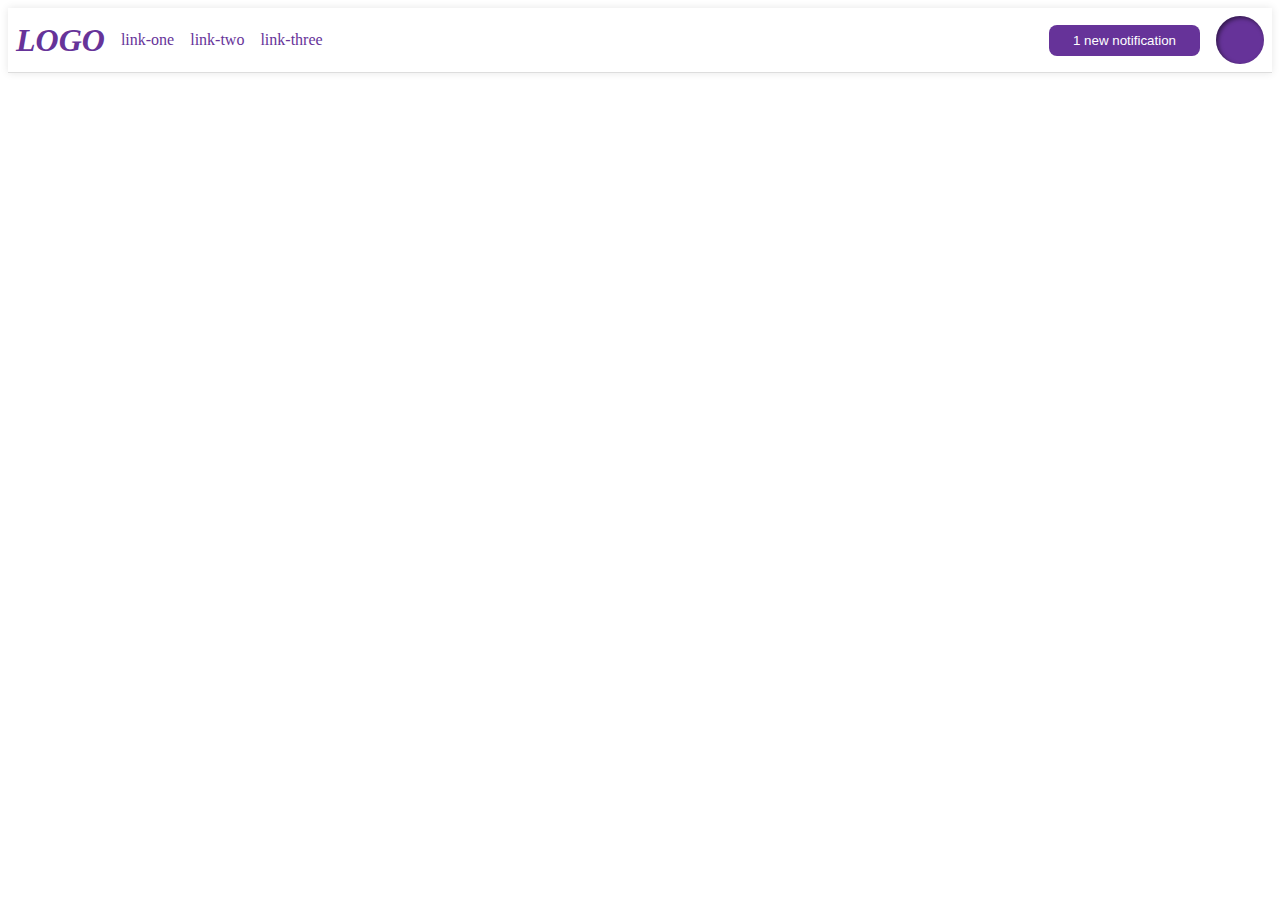
<file: flex-3/index.html>
<!DOCTYPE html>
<html lang="en">
  <head>
    <meta charset="UTF-8">
    <meta http-equiv="X-UA-Compatible" content="IE=edge">
    <meta name="viewport" content="width=device-width, initial-scale=1.0">
    <title>Flex Header 2</title>
    <link rel="stylesheet" href="styles.css">
  </head>
  <body>
    <div class="header">
      <div class="left">
        <div class="logo">
          LOGO
        </div>
        <ul class="links">
          <li><a href="google.com">link-one</a></li>
          <li><a href="google.com">link-two</a></li>
          <li><a href="google.com">link-three</a></li>
        </ul>
      </div>
      <div class="right">
        <button class="notifications">
          1 new notification
        </button>
        <div class="profile-image"></div>
      </div>
    </div>
  </body>
</html>
</file>
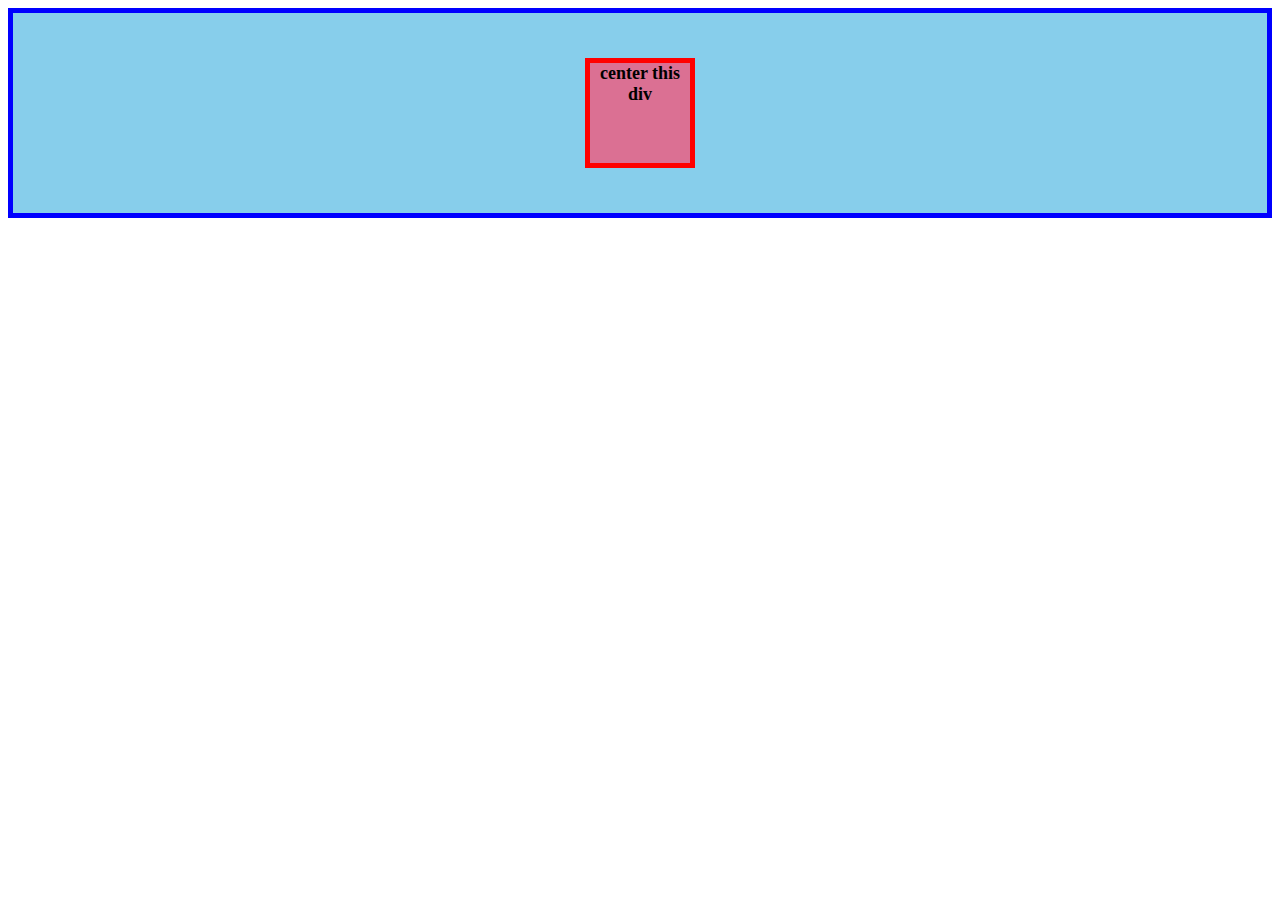
<file: flex_1/index.html>
<!DOCTYPE html>
<html lang='en'>
  <head>
    <meta charset='UTF-8'/>
    <title>Some Web Page</title>
    <link rel='stylesheet' href='styles.css'/>
  </head>
  <body>
    
    <div class="parent">
        <div class="child">center this div</div>
      </div>
    

  </body>
</html>
</file>
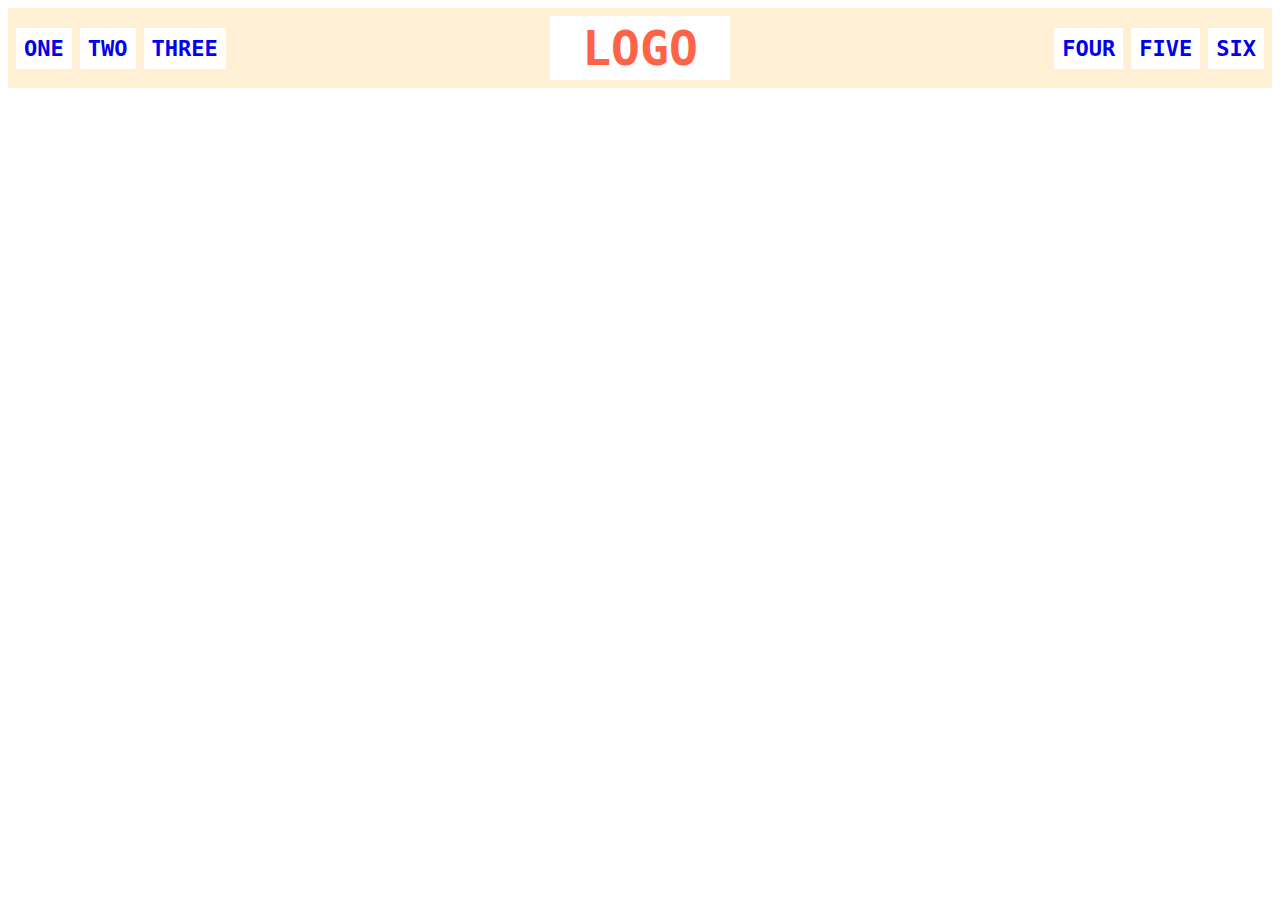
<file: flex_2/index.html>
<!DOCTYPE html>
<html lang="en">
  <head>
    <meta charset="UTF-8">
    <meta http-equiv="X-UA-Compatible" content="IE=edge">
    <meta name="viewport" content="width=device-width, initial-scale=1.0">
    <title>Flex Header</title>
    <link rel="stylesheet" href="styles.css">
  </head>
  <body>
    <div class="header">
      <div class="left-links">
        <ul>
          <li><a href="#">ONE</a></li>
          <li><a href="#">TWO</a></li>
          <li><a href="#">THREE</a></li>
        </ul>
      </div>
      <div class="logo">LOGO</div>
      <div class="right-links">
        <ul>
          <li><a href="#">FOUR</a></li>
          <li><a href="#">FIVE</a></li>
          <li><a href="#">SIX</a></li>
        </ul>
      </div>
    </div>
  </body>
</html>
</file>
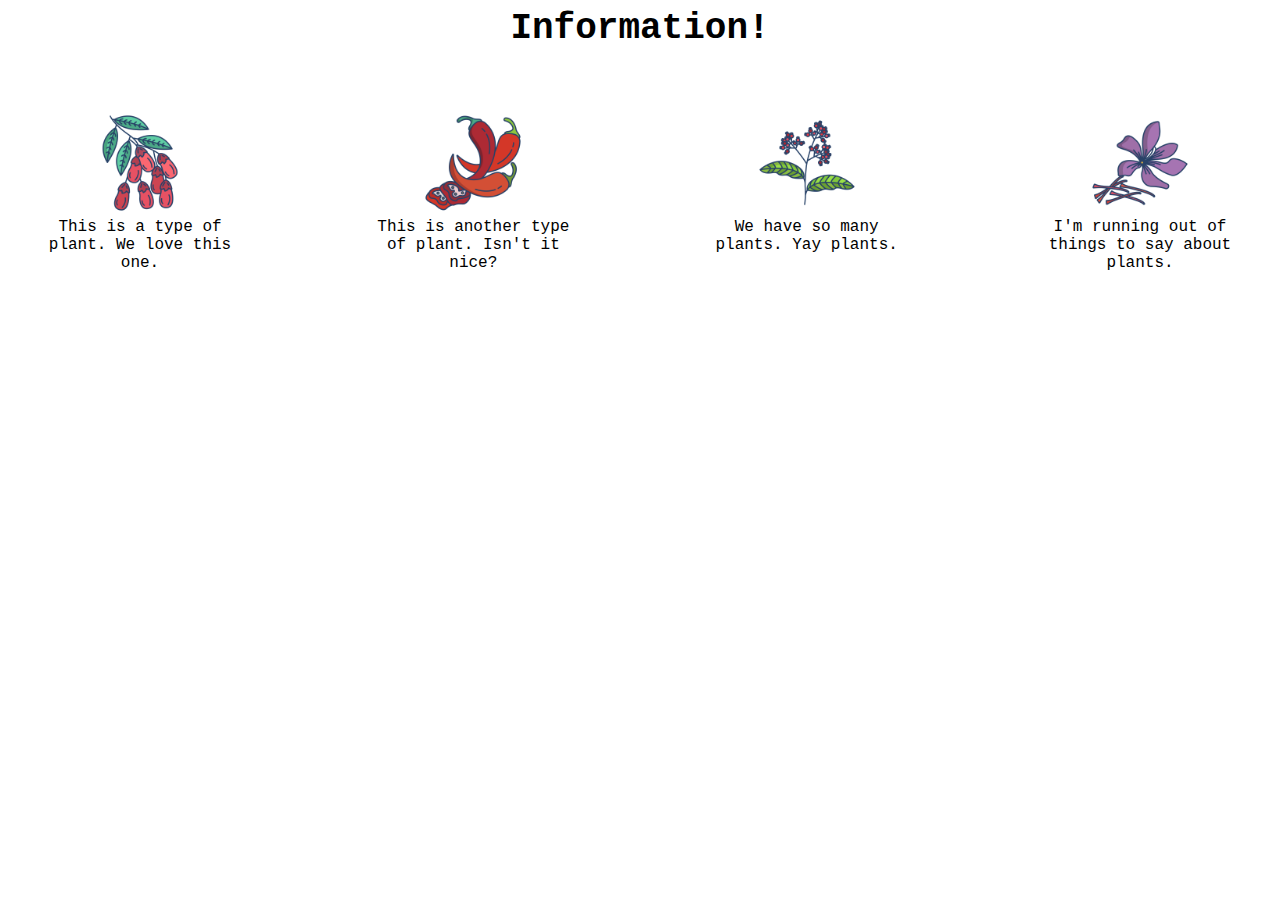
<file: flex_4/index.html>
<!DOCTYPE html>
<html lang="en">
  <head>
    <meta charset="UTF-8">
    <meta http-equiv="X-UA-Compatible" content="IE=edge">
    <meta name="viewport" content="width=device-width, initial-scale=1.0">
    <title>Information</title>
    <link rel="stylesheet" href="styles.css">
  </head>
  <body>
    <div class="title">Information!</div>
    <div class="header">

        <div class="info">
        <img src="./images/barberry.png" alt="barberry">
        <div class="text">This is a type of plant. We love this one.</div>
        </div>

        <div class="info"><img src="./images/chilli.png" alt="chili">
        <div class="text">This is another type of plant. Isn't it nice?</div>
        </div>

        <div class="info"><img src="./images/pepper.png" alt="pepper">
            <div class="text">We have so many plants. Yay plants.</div>
        </div>
        

        <div class="info">
            <img src="./images/saffron.png" alt="saffron">
        <div class="text">I'm running out of things to say about plants.</div>
        </div>
        
    </div>

  </body>
</html>
</file>
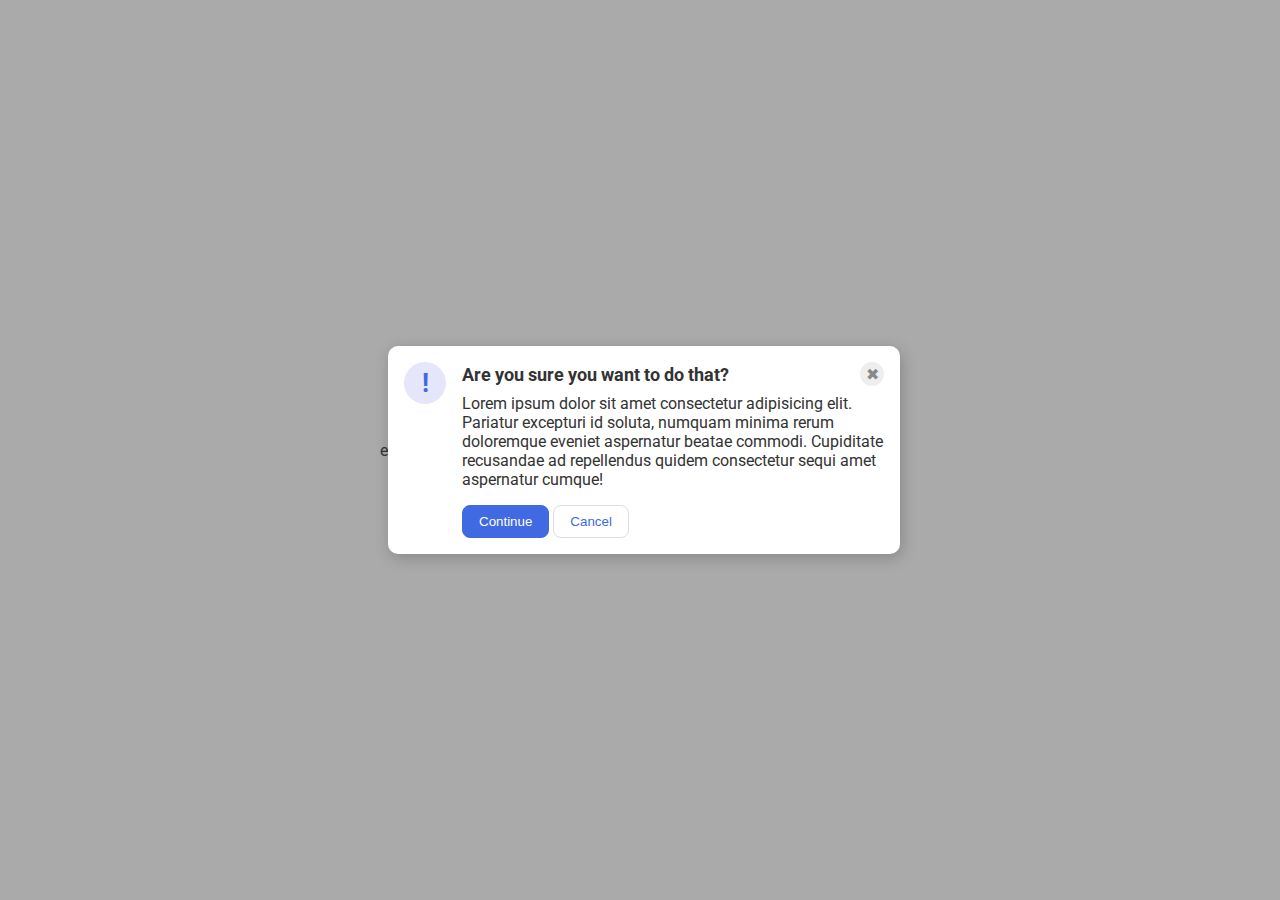
<file: flex_5/index.html>
<!DOCTYPE html>
<html lang="en">
  <head>
    <meta charset="UTF-8">
    <meta http-equiv="X-UA-Compatible" content="IE=edge">
    <meta name="viewport" content="width=device-width, initial-scale=1.0">
    <link rel="stylesheet" href="styles.css">
    <title>Modal</title>e
  </head>
  <body>
    <div class="modal">
      <div class="icon">!</div>
      <div class="container">
        <div class="header">Are you sure you want to do that?
          <div class="close-button">✖</div>
        </div>
        <div class="text">Lorem ipsum dolor sit amet consectetur adipisicing elit. Pariatur excepturi id soluta, numquam minima rerum doloremque eveniet aspernatur beatae commodi. Cupiditate recusandae ad repellendus quidem consectetur sequi amet aspernatur cumque!</div>
        <button class="continue">Continue</button>
        <button class="cancel">Cancel</button>
      </div>
    </div>
  </body>
</html>
</file>
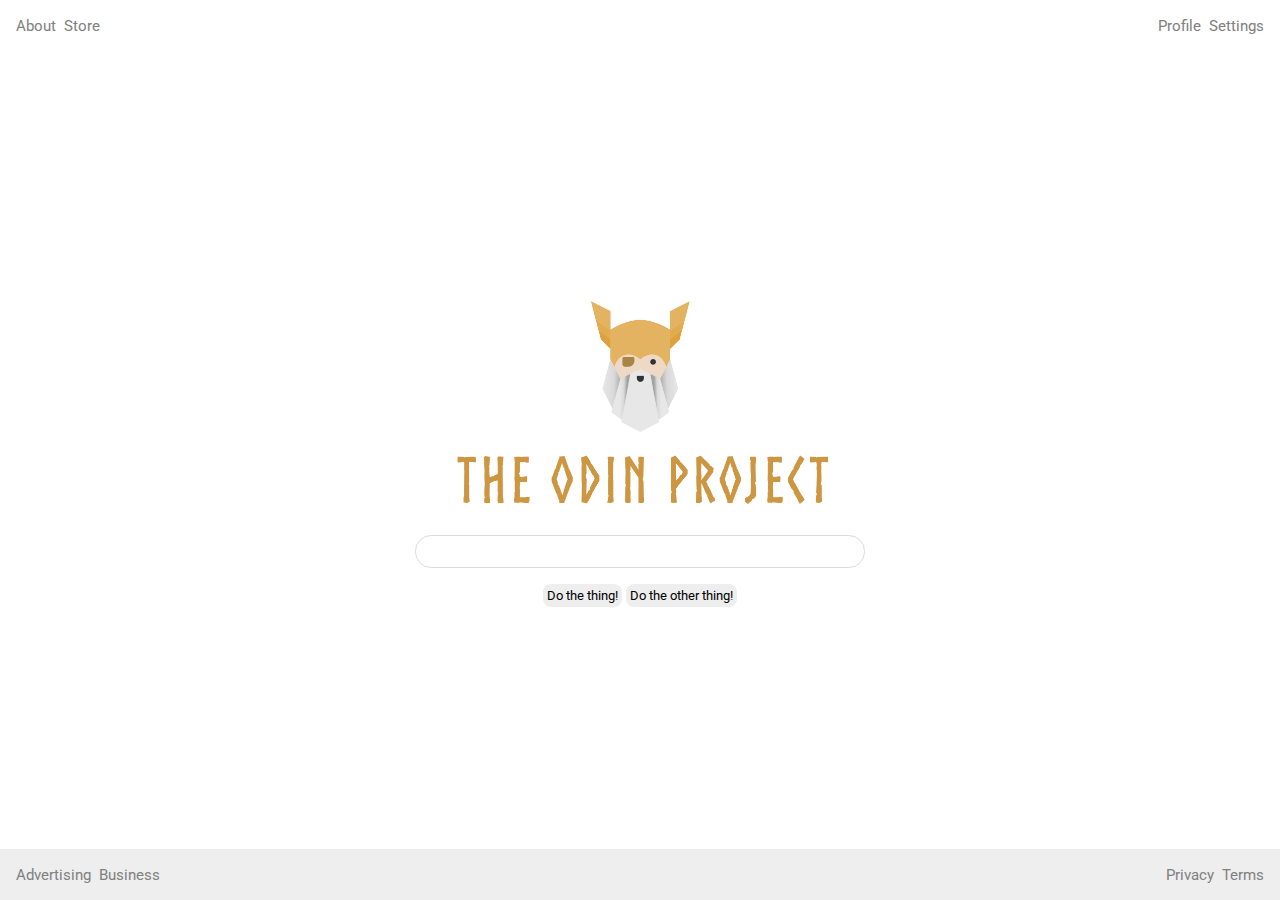
<file: flex_6/index.html>
<!DOCTYPE html>
<html lang="en">
  <head>
    <meta charset="UTF-8">
    <meta http-equiv="X-UA-Compatible" content="IE=edge">
    <meta name="viewport" content="width=device-width, initial-scale=1.0">
    <title>LAYOUT</title>
    <link rel="stylesheet" href="./styles.css">
  </head>
  <body>
    <div class="header">
      <ul class="left-links">
        <li><a href="#">About</a></li>
        <li><a href="#">Store</a></li>
      </ul>
      <ul class="right-links">
        <li><a href="#">Profile</a></li>
        <li><a href="#">Settings</a></li>
      </ul>
    </div>
    <div class="content">
      <img src="./logo.png" alt="Project logo. Represents odin with the project name.">
      <div class="input">
        <input type="text">
      </div>
      <div class="buttons">
        <button>Do the thing!</button>
        <button>Do the other thing!</button>
      </div>
    </div>
    <div class="footer">
      <ul class="left-links">
        <li><a href="#">Advertising</a></li>
        <li><a href="#">Business</a></li>
      </ul>
      <ul class="right-links">
        <li><a href="#">Privacy</a></li>
        <li><a href="#">Terms</a></li>
      </ul>
    </div>
  </body>
</html>
</file>
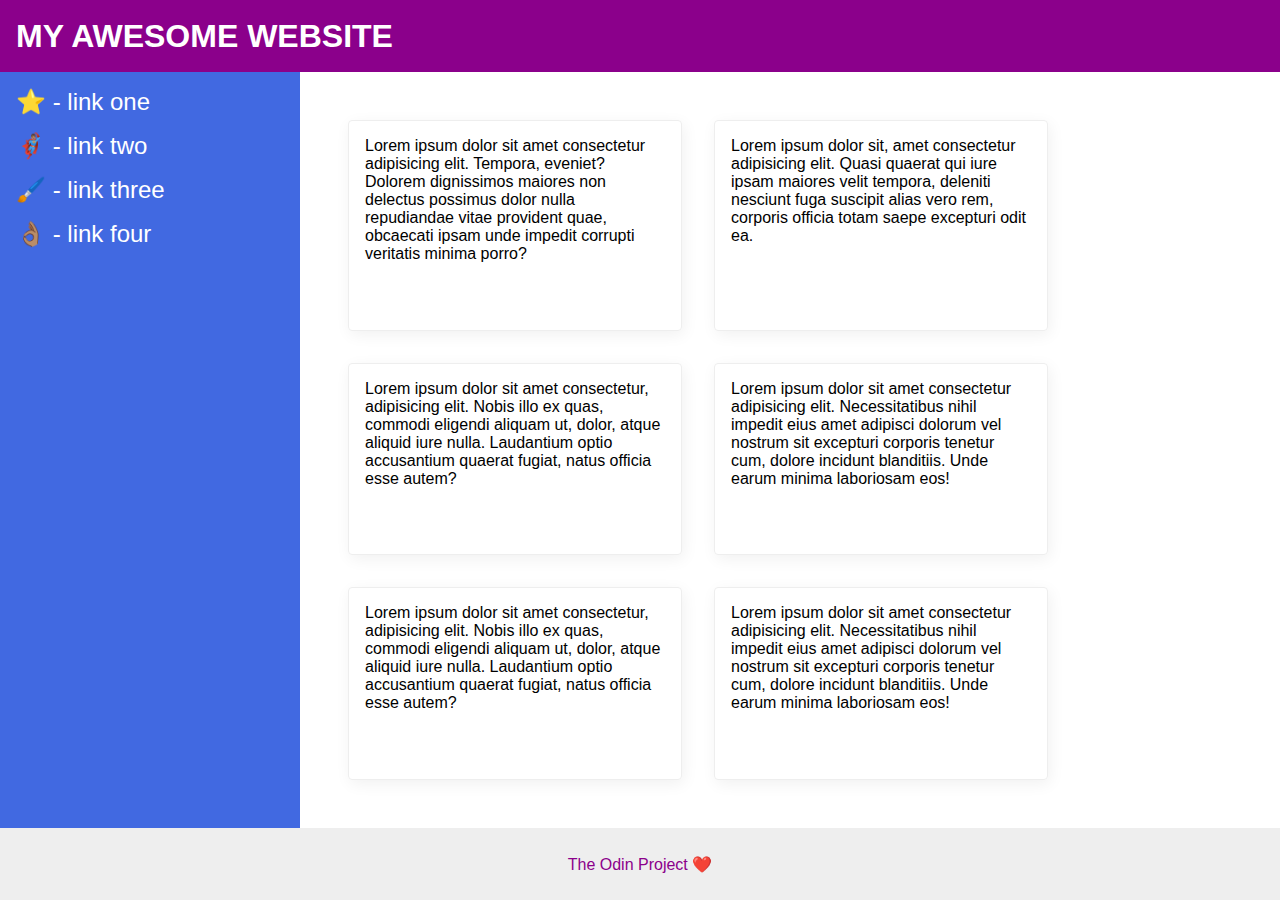
<file: flex_7/index.html>
<!DOCTYPE html>
<html lang="en">
  <head>
    <meta charset="UTF-8">
    <meta http-equiv="X-UA-Compatible" content="IE=edge">
    <meta name="viewport" content="width=device-width, initial-scale=1.0">
    <title>The Holy Grail</title>
    <link rel="stylesheet" href="styles.css">
  </head>
  <body>
    <div class="header">
      MY AWESOME WEBSITE
    </div>
    <div class="body">
      <div class="sidebar">
        <ul>
          <li><a href="#">⭐ - link one</a></li>
          <li><a href="#">🦸🏽‍♂️ - link two</a></li>
          <li><a href="#">🖌️ - link three</a></li>
          <li><a href="#">👌🏽 - link four</a></li>
        </ul>
      </div>
      <div class="container">
        <div class="card">Lorem ipsum dolor sit amet consectetur adipisicing elit. Tempora, eveniet? Dolorem dignissimos maiores non delectus possimus dolor nulla repudiandae vitae provident quae, obcaecati ipsam unde impedit corrupti veritatis minima porro?</div>
        <div class="card">Lorem ipsum dolor sit, amet consectetur adipisicing elit. Quasi quaerat qui iure ipsam maiores velit tempora, deleniti nesciunt fuga suscipit alias vero rem, corporis officia totam saepe excepturi odit ea.</div>
        <div class="card">Lorem ipsum dolor sit amet consectetur, adipisicing elit. Nobis illo ex quas, commodi eligendi aliquam ut, dolor, atque aliquid iure nulla. Laudantium optio accusantium quaerat fugiat, natus officia esse autem?</div>
        <div class="card">Lorem ipsum dolor sit amet consectetur adipisicing elit. Necessitatibus nihil impedit eius amet adipisci dolorum vel nostrum sit excepturi corporis tenetur cum, dolore incidunt blanditiis. Unde earum minima laboriosam eos!</div>
        <div class="card">Lorem ipsum dolor sit amet consectetur, adipisicing elit. Nobis illo ex quas, commodi eligendi aliquam ut, dolor, atque aliquid iure nulla. Laudantium optio accusantium quaerat fugiat, natus officia esse autem?</div>
        <div class="card">Lorem ipsum dolor sit amet consectetur adipisicing elit. Necessitatibus nihil impedit eius amet adipisci dolorum vel nostrum sit excepturi corporis tenetur cum, dolore incidunt blanditiis. Unde earum minima laboriosam eos!</div>
      </div>
    </div>
    <div class="footer">
      The Odin Project ❤️
    </div>
  </body>
</html>
</file>
<file: flex-3/styles.css>
/* @import url('https://fonts.googleapis.com/css2?family=Besley:ital,wght@0,400;1,900&display=swap');

body {
  margin: 0;
  background: #eee;
  font-family: Besley, serif;
}

.header {
  background: white;
  border-bottom: 1px solid #ddd;
  box-shadow: 0 0 8px rgba(0,0,0,.1);
  display: flex;
  justify-content:space-between;
  align-items: flex-start;
  padding: 8px;
}

.profile-image {
  background: rebeccapurple;
  box-shadow: inset 2px 2px 4px rgba(0,0,0,.5);
  border-radius: 50%;
  width: 48px;
  height: 48px;
}

.logo {
  color: rebeccapurple;
  font-size: 32px;
  font-weight: 900;
  font-style: italic;
  display: flex;
  justify-content:flex-start;

  
}

button {
  border: none;
  border-radius: 8px;
  background: rebeccapurple;
  color: white;
  padding: 8px 24px;
  display: flex;
  justify-content:flex-end;
  align-items: center;
}

a {
  /* this removes the line under our links */
  text-decoration: none;
  color: rebeccapurple;
}

ul {
  list-style-type: none;
  display: flex;
  padding: 0;
  margin: 0;;
  gap:16px;

}

.left.right{
    display: flex;
    align-items: center;
    gap: 16px;
} */


/* this is some magical font-importing.  
you'll learn about it later. */
@import url('https://fonts.googleapis.com/css2?family=Besley:ital,wght@0,400;1,900&display=swap');

body {
  margin: 0;
  background: #eee;
  font-family: Besley, serif;
}

.header {
  background: white;
  border-bottom: 1px solid #ddd;
  box-shadow: 0 0 8px rgba(0,0,0,.1);
  display: flex;
  justify-content: space-between;
  padding: 8px;
}

.profile-image {
  background: rebeccapurple;
  box-shadow: inset 2px 2px 4px rgba(0,0,0,.5);
  border-radius: 50%;
  width: 48px;
  height:  48px;
}

.logo {
  color: rebeccapurple;
  font-size: 32px;
  font-weight: 900;
  font-style: italic;
}

button {
  border: none;
  border-radius: 8px;
  background: rebeccapurple;
  color: white;
  padding: 8px 24px;
}

a {
  /* this removes the line under our links */
  text-decoration: none;
  color: rebeccapurple;
}

ul {
  list-style-type: none;
  display: flex;
  margin: 0;
  padding: 0;
  gap: 16px;
}


.left, .right {
  display: flex;
  align-items: center;
  gap: 16px;
}
</file>
<file: flex_1/styles.css>
.parent {
    border: 5px solid blue;
    height: 200px;
    background: skyblue;
  
    display: flex;
    align-items: center;
    justify-content: center;
  }
  
  .child {
    width: 100px;
    height: 100px;
    border:5px solid red;
    background: palevioletred;
    font-weight:bold;
    font-size: large;
    text-align: center;
  }
</file>
<file: flex_2/styles.css>
.header  {
    font-family: monospace;
    background: papayawhip;
    padding: 8px;
    display: flex;
    align-items: center;
    justify-content: space-between;
  }
  
  .logo {
    font-size: 48px;
    font-weight: 900;
    color: tomato;
    background: white;
    padding: 4px 32px;
  }
  
  ul {
   list-style-type: none;/* this removes the dots on the list items*/
   display: flex;
   margin: 0;
   padding: 0;
   gap: 8px;
  }
  
  a {
    font-size: 22px;
    background: white;
    padding: 8px;
    /* this removes the line under the links */
    text-decoration: none;
    font-weight: bold;
  }
</file>
<file: flex_4/styles.css>
body {
    font-family: 'Courier New', Courier, monospace;
    text-align: center;
  }
  
  img {
    width: 100px;
    height: 100px;
    flex-wrap: wrap;
  }
  
  .title {
    font-size: 36px;
    font-weight: 900;
    text-align: center;
    margin-bottom: 32px;
   
  }

  .header{
    display: flex;
    justify-content: space-between;
    padding: 32px;
    flex-direction: row;
    text-align:center;
    gap: 52px;
   
  }

  .info{
    max-width: 200px;
  }


  
  /* do not edit this footer */
  .footer {
    position: fixed;
    bottom: 0;
    left: 0;
    right: 0;
    height: 52px;
    display: flex;
    align-items: center;
    justify-content: center;
    background: #eee;
  }
</file>
<file: flex_5/styles.css>
@import url('https://fonts.googleapis.com/css2?family=Roboto:wght@400;700&display=swap');

html, body {
  height: 100%;
}

body {
  font-family: Roboto, sans-serif;
  margin: 0;
  background: #aaa;
  color: #333;
  /* I'll give you this one for free */
  display: flex;
  align-items: center;
  justify-content: center;
}

.modal {
  background: white;
  width: 480px;
  border-radius: 10px;
  box-shadow: 2px 4px 16px rgba(0,0,0,.2);
}

.icon {
  color: royalblue;
  font-size: 26px;
  font-weight: 700;
  background: lavender;
  width: 42px;
  height: 42px;
  border-radius: 50%;
  display: flex;
  align-items: center;
  justify-content: center;
}

.close-button {
  background: #eee;
  border-radius: 50%;
  color: #888;
  font-weight: 400;
  font-size: 16px;
  height: 24px;
  width: 24px;
  display: flex;
  align-items: center;
  justify-content: center;
}

button {
  padding: 8px 16px;
  border-radius: 8px;
}

button.continue {
  background: royalblue;
  border: 1px solid royalblue;
  color: white;
}

button.cancel {
  background: white;
  border: 1px solid #ddd;
  color: royalblue;
}

/* SOLUTION: */

.modal {
  display: flex;
  gap: 16px;
  padding: 16px;
}

.icon {
  /* this keeps the icon from getting smashed by the text */
  flex-shrink: 0;
}

.header {
  display: flex;
  align-items: center;
  justify-content: space-between;
  font-size: 18px;
  font-weight: 700;
  margin-bottom: 8px;
}

.text {
  margin-bottom: 16px;
}
</file>
<file: flex_6/styles.css>
@import url('https://fonts.googleapis.com/css2?family=Roboto:wght@400;700&display=swap');

body {
  height: 100vh;
  margin: 0;
  overflow: hidden;
  font-family: Roboto, sans-serif;
  display: flex;
  flex-direction: column;
  min-height: 100vh;
}

img {
  width: 600px;
}

button {
  font-family: Roboto, sans-serif;
  border: none;
  border-radius: 8px;
  background: #eee;
  padding: 4px;
}

input {
  border: 1px solid #ddd;
  border-radius: 16px;
  padding: 8px 24px;
  width: 400px;
  margin: 16px;
  display: flex;
  
}

.header,
.footer {
  display: flex;
  justify-content: space-between;
  padding: 16px;
}

.footer {
  background: #eee;
}



ul{
    display: flex;
    list-style-type: none;
    gap:8px; 
    margin: 0;
    padding: 0;

}

a{
    font-size: 15px;
    color: gray;
    /* this removes the line under the links */
    text-decoration: none;
}

.content{
    flex: 1;
    display: flex;
    flex-direction: column;
    justify-content: center; /* align item horizontally */
    align-items: center; /* align item vertically */
}
</file>
<file: flex_7/styles.css>
body {
    font-family: -apple-system, BlinkMacSystemFont, 'Segoe UI', Roboto, Oxygen, Ubuntu, Cantarell, 'Open Sans', 'Helvetica Neue', sans-serif;
    margin: 0;
    min-height: 100vh;
    display: flex;
    flex-direction: column;
  }
  
  .header {
    height: 72px;
    background: darkmagenta;
    color: white;
    display: flex;
    align-items: center;
    padding: 0 16px;
    font-size: 32px;
    font-weight: 900;
  }
  
  .footer {
    height: 72px;
    background: #eee;
    color: darkmagenta;
    display: flex;
    align-items: center;
    justify-content: center;
  }
  
  .sidebar {
    width: 300px;
    background: royalblue;
    box-sizing: border-box;
    flex-shrink: 0;
    padding: 16px;
  }
  
  .card {
    border: 1px solid #eee;
    box-shadow: 2px 4px 16px rgba(0,0,0,.06);
    border-radius: 4px;
    padding: 16px;
    margin: 16px;
    width: 300px
  }
  
  
  .body {
    flex: 1;
    display: flex;
  }
  
 
  
  ul {
    list-style-type: none;
    margin: 0;
    padding: 0;
  }
  
  li {
    margin-bottom: 16px;
  }
  
  a {
    color: white;
    text-decoration: none;
    font-size: 24px;
  }
  
  .container {
    padding: 32px;
    display: flex;
    flex-wrap: wrap;
  }
</file>
